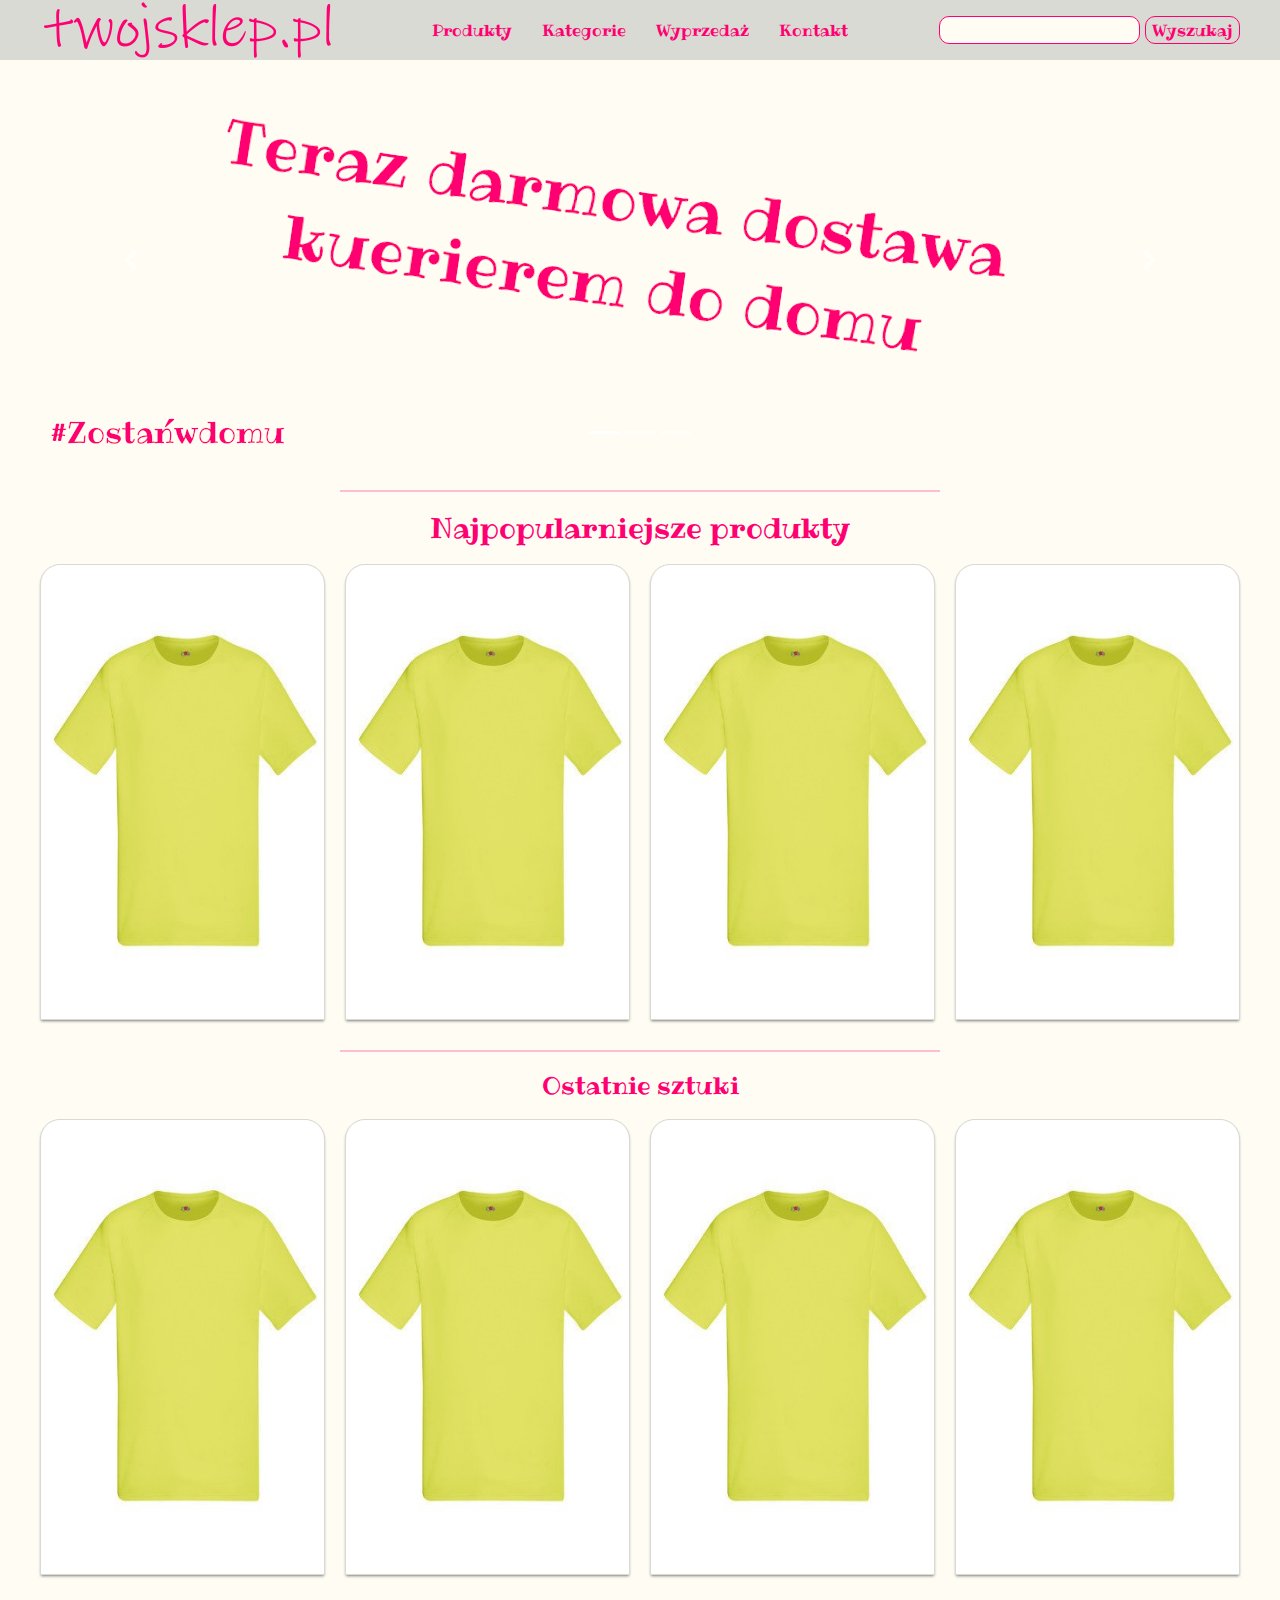
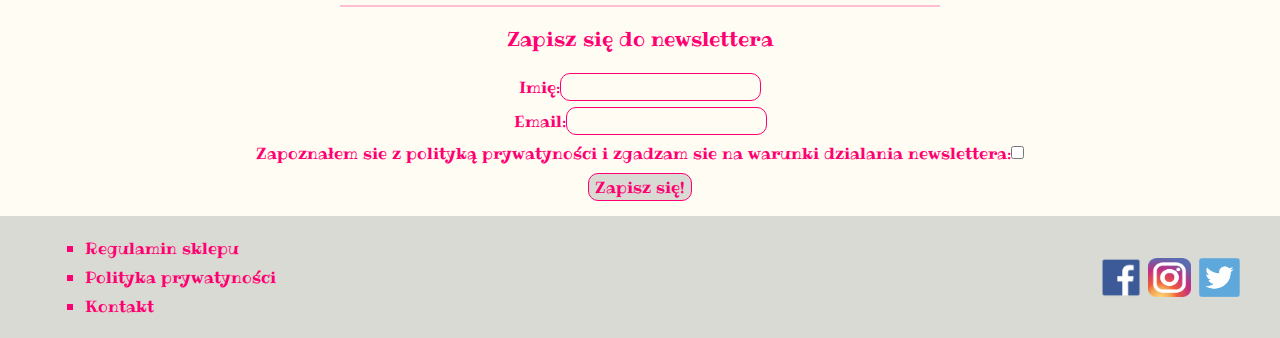
<file: index.html>
<!doctype html>
<html>
<head>
    <!-- bootstrap -->
    <meta name="viewport" content="width=device-width, initial-scale=1, shrink-to-fit=no">
    <link rel="stylesheet" href="https://stackpath.bootstrapcdn.com/bootstrap/4.4.1/css/bootstrap.min.css" integrity="sha384-Vkoo8x4CGsO3+Hhxv8T/Q5PaXtkKtu6ug5TOeNV6gBiFeWPGFN9MuhOf23Q9Ifjh" crossorigin="anonymous">
    <!-- koniec bootstrap-->

    <link rel="stylesheet" href="main.css">
    <meta charset="utf-8">
    <title>twojsklep.pl</title>
</head>
<body>
    <nav>
        <div class="max_width">
            <div class="logo">
                <a href=index.html><img src="images/logo.png" width="300px" height="60px"></a>
            </div>
            <ul class="navigacja">
                <li><a href=produkty.html>Produkty</a></li>
                <li id="rozwin1"><a href="#">Kategorie</a>
                      <ul class="rozwijane1">
                          <li id="rozwin2">
                                koszulka z ktrótkim rękawem
                                <ul class="rozwijane2">
                                    <li><a href="#">Ze wzorem</a></li>
                                    <li><a id="r2" href="#">Bez wzoru</a></li>
                                </ul>
                          </li>
                          <li id="rozwin3">
                                koszulka z długim rękawem
                                <ul class="rozwijane3">
                                    <li><a href="#">Ze wzorem</a></li>
                                    <li><a id="r3" href="#">Bez wzoru</a></li>
                                </ul>
                          </li>
                      </ul>  
                </li>
                <li><a href=wyprzedaz.html>Wyprzedaż</a></li>
                <li><a href=kontakt.html>Kontakt</a></li>
            </ul>
            <div class="serach">
                <form>
                    <input type="search">
                    <button  class="guzik" type="submit">Wyszukaj</button>
                </form>
            </div>
        </div>
    </nav>
    <header> 
        <div class="max_width">
            <!-- slider-->
            <div id="carouselExampleIndicators" class="carousel slide" data-ride="carousel">
                <ol class="carousel-indicators">
                <li data-target="#carouselExampleIndicators" data-slide-to="0" class="active"></li>
                <li data-target="#carouselExampleIndicators" data-slide-to="1"></li>
                <li data-target="#carouselExampleIndicators" data-slide-to="2"></li>
                </ol>
                <div class="carousel-inner">
                <div class="carousel-item active">
                    <img src="images/slider1.png" class="d-block w-100" alt="przyklad1">
                </div>
                <div class="carousel-item">
                    <img src="images/przyklad2.png" class="d-block w-100" alt="przyklad2">
                </div>
                <div class="carousel-item">
                    <img src="images/przyklad3.png" class="d-block w-100" alt="przyklad3">
                </div>
                </div>
                <a class="carousel-control-prev" href="#carouselExampleIndicators" role="button" data-slide="prev">
                <span class="carousel-control-prev-icon" aria-hidden="true"></span>
                <span class="sr-only">Previous</span>
                </a>
                <a class="carousel-control-next" href="#carouselExampleIndicators" role="button" data-slide="next">
                <span class="carousel-control-next-icon" aria-hidden="true"></span>
                <span class="sr-only">Next</span>
                </a>
            </div>
            <!-- slider koniec-->
        </div>
    </header>
    
    <main>
        <div class="max_width" style="text-align:center;">
            <div class="div_hr"></div>
            <h3>Najpopularniejsze produkty</h3>
        </div>
        <div class="max_width grid">
            <div class="most_popular">
                <a href="produkt.html">  
                <img src="images/koszulka.jpg" width="100%" height="100%">
                <div class="tytul">T-shirt żółty</div>
                <div class="cena"><b>123 pln</b></div>
                </a>
                <button class="do_koszyka">Do koszyka!</button>
                
            </div>
            <div class="most_popular">
                <a href="produkt.html">  
                <img src="images/koszulka.jpg" width="100%" height="100%">
                <div class="tytul">T-shirt żółty</div>
                <div class="cena"><b>123 pln</b></div>
                </a>
                <button class="do_koszyka">Do koszyka!</button>
                
            </div>
            <div class="most_popular">
                <a href="produkt.html">  
                <img src="images/koszulka.jpg" width="100%" height="100%">
                <div class="tytul">T-shirt żółty</div>
                <div class="cena"><b>123 pln</b></div>
                </a>
                <button class="do_koszyka">Do koszyka!</button>
                
            </div>
            <div class="most_popular">
                <a href="produkt.html">  
                <img src="images/koszulka.jpg" width="100%" height="100%">
                <div class="tytul">T-shirt żółty</div>
                <div class="cena"><b>123 pln</b></div>
                </a>
                <button class="do_koszyka">Do koszyka!</button>
                
            </div>
        </div>
        <div class="max_width">
            <div class="div_hr"></div>
        </div>
        <div class="max_width" style="text-align:center;">
            <h4>Ostatnie sztuki</h4>
        </div>
        <div class="max_width grid">
            <div class="most_popular">
                <a href="produkt.html">  
                <img src="images/koszulka.jpg" width="100%" height="100%">
                <div class="tytul">T-shirt żółty</div>
                <div class="cena"><b>123 pln</b></div>
                </a>
                <button class="do_koszyka">Do koszyka!</button>
                
            </div>
            <div class="most_popular">
                <a href="produkt.html">  
                <img src="images/koszulka.jpg" width="100%" height="100%">
                <div class="tytul">T-shirt żółty</div>
                <div class="cena"><b>123 pln</b></div>
                </a>
                <button class="do_koszyka">Do koszyka!</button>
                
            </div>
            <div class="most_popular">
                <a href="produkt.html">  
                <img src="images/koszulka.jpg" width="100%" height="100%">
                <div class="tytul">T-shirt żółty</div>
                <div class="cena"><b>123 pln</b></div>
                </a>
                <button class="do_koszyka">Do koszyka!</button>
                
            </div>
            <div class="most_popular">
                <a href="produkt.html">  
                <img src="images/koszulka.jpg" width="100%" height="100%">
                <div class="tytul">T-shirt żółty</div>
                <div class="cena"><b>123 pln</b></div>
                </a>
                <button class="do_koszyka">Do koszyka!</button>
                
            </div>
        </div>
        <div class="max_width">
            <div class="div_hr"></div>
            <h5 style="text-align: center; margin-bottom: 22px;">Zapisz się do newslettera</h5>
            <form style="text-align: center; margin-bottom: 15px;">
                    <label for="imie">Imię:</label><input type="text" id="imie"><br>
                    <label for="email">Email:</label><input type="email" id="email"><br>
                    <label for="check">Zapoznałem sie z polityką prywatyności i zgadzam sie na warunki dzialania newslettera:</label><input type="checkbox" id="check"><br>
                    <button class="guzik" type="submit">Zapisz się!</button>
            </form>
        </div>
    </main>
    <footer>
        <div class="max_width footer_flex">
            <div>
                <ul>
                    <li><a href="#">Regulamin sklepu</a></li>
                    <li><a href="#">Polityka prywatyności</a></li>
                    <li><a href="#">Kontakt</a></li>
                </ul>
            </div>
            <div class="footer_flex_item">
                <a href="#"><img src="images/logo_fb.png" width="54px" height="39px"></a>
                <a href="#" style="margin-right: 8px;"><img src="images/logo_instagram.png" width="43px" height="39px"></a>
                <a href="#"><img src="images/logo_twitter.png" width="41px" height="39px"></a>
            </div>
        </div>
    </footer>

    <!-- Optional JavaScript -->
    <!-- jQuery first, then Popper.js, then Bootstrap JS -->
    <script src="https://code.jquery.com/jquery-3.4.1.slim.min.js" integrity="sha384-J6qa4849blE2+poT4WnyKhv5vZF5SrPo0iEjwBvKU7imGFAV0wwj1yYfoRSJoZ+n" crossorigin="anonymous"></script>
    <script src="https://cdn.jsdelivr.net/npm/popper.js@1.16.0/dist/umd/popper.min.js" integrity="sha384-Q6E9RHvbIyZFJoft+2mJbHaEWldlvI9IOYy5n3zV9zzTtmI3UksdQRVvoxMfooAo" crossorigin="anonymous"></script>
    <script src="https://stackpath.bootstrapcdn.com/bootstrap/4.4.1/js/bootstrap.min.js" integrity="sha384-wfSDF2E50Y2D1uUdj0O3uMBJnjuUD4Ih7YwaYd1iqfktj0Uod8GCExl3Og8ifwB6" crossorigin="anonymous"></script>
</body>
</html>
</file>
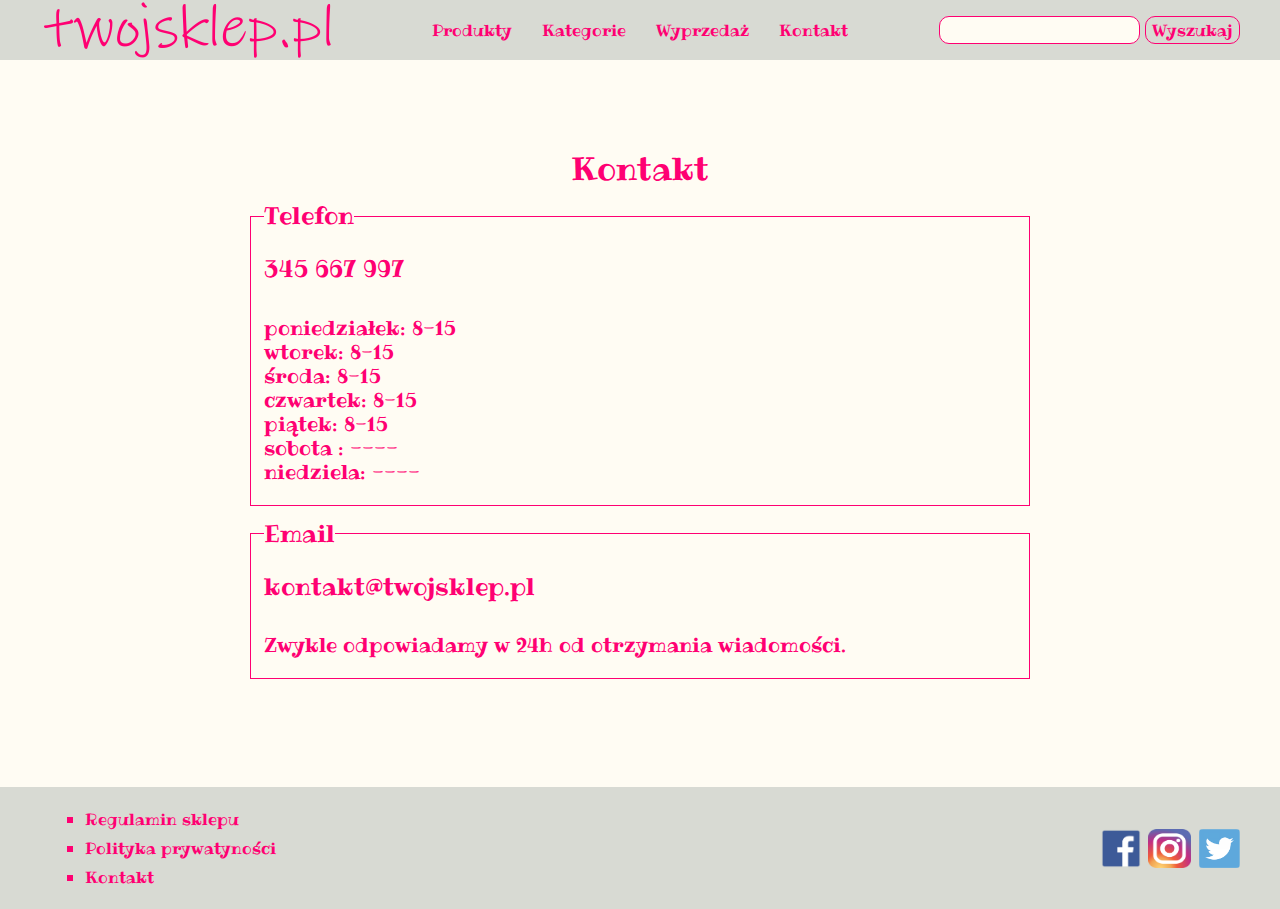
<file: kontakt.html>
<!doctype html>
<html>
<head>
    <!-- bootstrap -->
    <meta name="viewport" content="width=device-width, initial-scale=1, shrink-to-fit=no">
    <link rel="stylesheet" href="https://stackpath.bootstrapcdn.com/bootstrap/4.4.1/css/bootstrap.min.css" integrity="sha384-Vkoo8x4CGsO3+Hhxv8T/Q5PaXtkKtu6ug5TOeNV6gBiFeWPGFN9MuhOf23Q9Ifjh" crossorigin="anonymous">
    <!-- koniec bootstrap-->

    <link rel="stylesheet" href="main.css">
    <meta charset="utf-8">
    <title>twojsklep.pl</title>
</head>
<body>
    <nav>
        <div class="max_width">
            <div class="logo">
                <a href=index.html><img src="images/logo.png" width="300px" height="60px"></a>
            </div>
            <ul class="navigacja">
                <li><a href=produkty.html>Produkty</a></li>
                <li id="rozwin1"><a href="#">Kategorie</a>
                      <ul class="rozwijane1">
                          <li id="rozwin2">
                                koszulka z ktrótkim rękawem
                                <ul class="rozwijane2">
                                    <li><a href="#">Ze wzorem</a></li>
                                    <li><a id="r2" href="#">Bez wzoru</a></li>
                                </ul>
                          </li>
                          <li id="rozwin3">
                                koszulka z długim rękawem
                                <ul class="rozwijane3">
                                    <li><a href="#">Ze wzorem</a></li>
                                    <li><a id="r3" href="#">Bez wzoru</a></li>
                                </ul>
                          </li>
                      </ul>  
                </li>
                <li><a href=wyprzedaz.html>Wyprzedaż</a></li>
                <li><a href=kontakt.html>Kontakt</a></li>
            </ul>
            <div class="serach">
                <form>
                    <input type="search">
                    <button  class="guzik" type="submit">Wyszukaj</button>
                </form>
            </div>
        </div>
    </nav>
    
    <header>    
        
    </header>
    
    <main>
        <div class="max_width_kontakt">
            <h2 class="kontakt_text">Kontakt</h2>
            <fieldset>
                <legend>Telefon</legend>
                <h4>345 667 997</h4><br>
                <h5>poniedziałek: 8-15<br>
                    wtorek: 8-15<br>
                    środa: 8-15<br>
                    czwartek: 8-15<br>
                    piątek: 8-15<br>
                    sobota : ----<br>
                    niedziela: ----</h5>
                
            </fieldset>
            <fieldset>
                <legend>Email</legend>
                <h4>kontakt@twojsklep.pl</h4><br>
                <h5>Zwykle odpowiadamy w 24h od otrzymania wiadomości.</h5>
                
            </fieldset>
        </div>
    </main>

    <footer>
        <div class="max_width footer_flex">
            <div>
                <ul>
                    <li><a href="#">Regulamin sklepu</a></li>
                    <li><a href="#">Polityka prywatyności</a></li>
                    <li><a href="#">Kontakt</a></li>
                </ul>
            </div>
            <div class="footer_flex_item">
                <a href="#"><img src="images/logo_fb.png" width="54px" height="39px"></a>
                <a href="#" style="margin-right: 8px;"><img src="images/logo_instagram.png" width="43px" height="39px"></a>
                <a href="#"><img src="images/logo_twitter.png" width="41px" height="39px"></a>
            </div>
        </div>
    </footer>

    <!-- Optional JavaScript -->
    <!-- jQuery first, then Popper.js, then Bootstrap JS -->
    <script src="https://code.jquery.com/jquery-3.4.1.slim.min.js" integrity="sha384-J6qa4849blE2+poT4WnyKhv5vZF5SrPo0iEjwBvKU7imGFAV0wwj1yYfoRSJoZ+n" crossorigin="anonymous"></script>
    <script src="https://cdn.jsdelivr.net/npm/popper.js@1.16.0/dist/umd/popper.min.js" integrity="sha384-Q6E9RHvbIyZFJoft+2mJbHaEWldlvI9IOYy5n3zV9zzTtmI3UksdQRVvoxMfooAo" crossorigin="anonymous"></script>
    <script src="https://stackpath.bootstrapcdn.com/bootstrap/4.4.1/js/bootstrap.min.js" integrity="sha384-wfSDF2E50Y2D1uUdj0O3uMBJnjuUD4Ih7YwaYd1iqfktj0Uod8GCExl3Og8ifwB6" crossorigin="anonymous"></script>
</body>
</html>
</file>
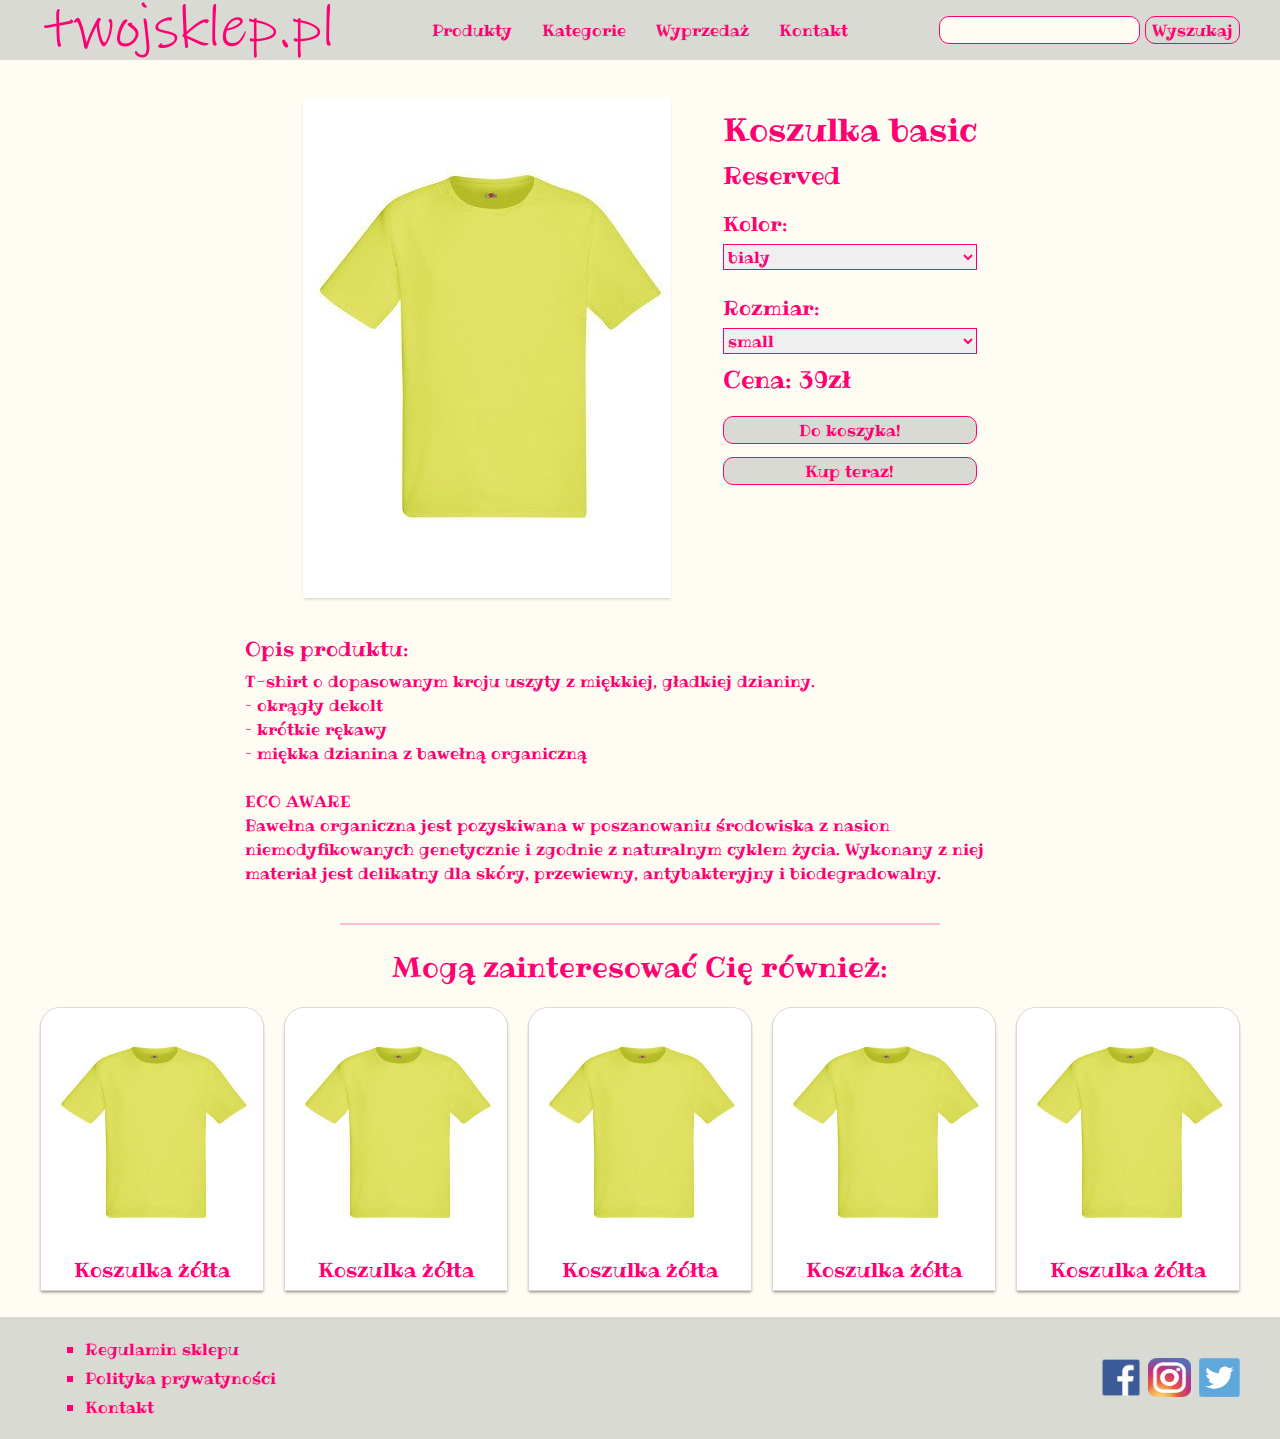
<file: produkt.html>
<!doctype html>
<html>
<head>
    <!-- bootstrap -->
    <meta name="viewport" content="width=device-width, initial-scale=1, shrink-to-fit=no">
    <link rel="stylesheet" href="https://stackpath.bootstrapcdn.com/bootstrap/4.4.1/css/bootstrap.min.css" integrity="sha384-Vkoo8x4CGsO3+Hhxv8T/Q5PaXtkKtu6ug5TOeNV6gBiFeWPGFN9MuhOf23Q9Ifjh" crossorigin="anonymous">
    <!-- koniec bootstrap-->

    <link rel="stylesheet" href="main.css">
    <meta charset="utf-8">
    <title>twojsklep.pl</title>
</head>
<body>
    <nav>
        <div class="max_width">
            <div class="logo">
                <a href=index.html><img src="images/logo.png" width="300px" height="60px"></a>
            </div>
            <ul class="navigacja">
                <li><a href=produkty.html>Produkty</a></li>
                <li id="rozwin1"><a href="#">Kategorie</a>
                      <ul class="rozwijane1">
                          <li id="rozwin2">
                                koszulka z ktrótkim rękawem
                                <ul class="rozwijane2">
                                    <li><a href="#">Ze wzorem</a></li>
                                    <li><a id="r2" href="#">Bez wzoru</a></li>
                                </ul>
                          </li>
                          <li id="rozwin3">
                                koszulka z długim rękawem
                                <ul class="rozwijane3">
                                    <li><a href="#">Ze wzorem</a></li>
                                    <li><a id="r3" href="#">Bez wzoru</a></li>
                                </ul>
                          </li>
                      </ul>  
                </li>
                <li><a href=wyprzedaz.html>Wyprzedaż</a></li>
                <li><a href=kontakt.html>Kontakt</a></li>
            </ul>
            <div class="serach">
                <form>
                    <input type="search">
                    <button  class="guzik" type="submit">Wyszukaj</button>
                </form>
            </div>
        </div>
    </nav>
    
    <header> 
        



    </header>
    
    <main>
        <div class="max_width">
            <article class="produkt">

            <main class="zdjecie">
                <img src="images/koszulka.jpg">
            </main>

            <section class="opis">
                <h2 class="tytul_produktu">Koszulka basic</h2>
                <h4 class="firma_produku">Reserved</h4>
                <h5>Kolor:</h5>
                <select class="kolor">
                    <option>bialy</option>
                    <option>rozowy</option>
                    <option>czarny</option>
                </select>
                <h5>Rozmiar:</h5>
                <select class="rozmiar">
                    <option>small</option>
                    <option>medium</option>
                    <option>large</option>
                </select>
                <h4>Cena: 39zł</h4>
                <button class="guzik guzik_produkt">Do koszyka!</button>
                <button class="guzik guzik_produkt">Kup teraz!</button>
            </section>
            <article class="szczegoly">
                <h5>Opis produktu:</h5>
                T-shirt o dopasowanym kroju uszyty z miękkiej, gładkiej dzianiny.<br>
                – okrągły dekolt<br>
                – krótkie rękawy<br>
                – miękka dzianina z bawełną organiczną<br><br>

                ECO AWARE<br>
                Bawełna organiczna jest pozyskiwana w poszanowaniu środowiska z nasion niemodyfikowanych genetycznie 
                i zgodnie z naturalnym cyklem życia. Wykonany z niej materiał jest delikatny dla skóry, przewiewny, antybakteryjny i biodegradowalny.
            </article>
            </article>

            <div class="div_hr"></div>
            <section>
                <h3 class="h5_podobne">Mogą zainteresować Cię również:</h3>
                <div class="grid2 podobne_produkty">
                
                    <article class="podobne">
                        <a href="#">
                            <img src="images/koszulka.jpg" width="200px" height="250px">
                            <h5>Koszulka żółta</h5>
                        </a>
                    </article>
                    <article class="podobne">
                        <a href="#">
                            <img src="images/koszulka.jpg" width="200px" height="250px">
                            <h5>Koszulka żółta</h5>
                        </a>
                    </article>
                    <article class="podobne">
                        <a href="#">
                            <img src="images/koszulka.jpg" width="200px" height="250px">
                            <h5>Koszulka żółta</h5>
                        </a>
                    </article>
                    <article class="podobne">
                        <a href="#">
                            <img src="images/koszulka.jpg" width="200px" height="250px">
                            <h5>Koszulka żółta</h5>
                        </a>
                    </article>
                    <article class="podobne">
                        <a href="#">
                            <img src="images/koszulka.jpg" width="200px" height="250px">
                            <h5>Koszulka żółta</h5>
                        </a>
                    </article>
                
                </div>
            </section>
        </div>


    </main>

    <footer>
        <div class="max_width footer_flex">
            <div>
                <ul>
                    <li><a href="#">Regulamin sklepu</a></li>
                    <li><a href="#">Polityka prywatyności</a></li>
                    <li><a href="#">Kontakt</a></li>
                </ul>
            </div>
            <div class="footer_flex_item">
                <a href="#"><img src="images/logo_fb.png" width="54px" height="39px"></a>
                <a href="#" style="margin-right: 8px;"><img src="images/logo_instagram.png" width="43px" height="39px"></a>
                <a href="#"><img src="images/logo_twitter.png" width="41px" height="39px"></a>
            </div>
        </div>
    </footer>

    <!-- Optional JavaScript -->
    <!-- jQuery first, then Popper.js, then Bootstrap JS -->
    <script src="https://code.jquery.com/jquery-3.4.1.slim.min.js" integrity="sha384-J6qa4849blE2+poT4WnyKhv5vZF5SrPo0iEjwBvKU7imGFAV0wwj1yYfoRSJoZ+n" crossorigin="anonymous"></script>
    <script src="https://cdn.jsdelivr.net/npm/popper.js@1.16.0/dist/umd/popper.min.js" integrity="sha384-Q6E9RHvbIyZFJoft+2mJbHaEWldlvI9IOYy5n3zV9zzTtmI3UksdQRVvoxMfooAo" crossorigin="anonymous"></script>
    <script src="https://stackpath.bootstrapcdn.com/bootstrap/4.4.1/js/bootstrap.min.js" integrity="sha384-wfSDF2E50Y2D1uUdj0O3uMBJnjuUD4Ih7YwaYd1iqfktj0Uod8GCExl3Og8ifwB6" crossorigin="anonymous"></script>
</body>
</html>
</file>
<file: main.css>
@font-face {
    src: url("Ribeye-zmO1.ttf");
    font-family: czcionka;
}

body {
    margin: 0;
    padding: 0;
    color: #FF0072;
    background-color: #FFFCF3;
    font-family: czcionka;
}
a {
    color: #FF0072;
}
.max_width {
    max-width: 1200px;
    margin-left: auto;
    margin-right: auto;
}
.div_hr {
    border: 1px solid #FF0072;
    width: 50%;
    opacity: 25%;
    margin: 30px auto 20px auto;
}
.guzik {
    background-color: #D8DAD3;
    color: #FF0072;
    border: 1px solid #FF0072;
    border-radius: 10px 10px 10px 10px;
}
.guzik:hover {
    background-color: #FF0072;
    color: #D8DAD3;
}
input {
    border: 1px solid #FF0072;
    border-radius: 10px 10px 10px 10px;
    background-color: #FFFCF3;
}


header {
    background-color: #FFFCF3;
}
nav {
    background-color: #D8DAD3;
    position: sticky;
    top: 0;
    z-index: 99;
    overflow: initial;
}
nav div{
    display: flex;
    flex-direction: row;
    justify-content: space-between;
    align-items: center;
}
.navigacja {
    display: flex;
    flex-direction: row;
    justify-content: space-between;
    margin-bottom: 0;
    list-style: none;
    padding: 0;
}
.navigacja>li{
    margin-left: 5px;
    margin-right: 5px;
}
.navigacja>li>a{
    text-decoration: none;
    display: block;
    padding: 10px;
    padding-top: 18px;
    padding-bottom: 18px;
}
.navigacja li a:hover{
    background-color: #FF0072;
    color: #FFFCF3;
}







.rozwijane1, .rozwijane2, .rozwijane3{
    list-style: none;
    display: none;
    padding: 0;
    text-align: center;
}

.rozwijane1>li{
    border: 1px solid whitesmoke;
    padding: 5px;
    padding-top: 10px;
    padding-bottom: 10px;
    background-color: #D8DAD3;
}
.rozwijane1>li:hover{
    background-color: #FF0072;
    color: #FFFCF3;
}
#rozwin1:hover .rozwijane1 {
    display: block;
    position: absolute;
    float: left;
}
#rozwin3{
    border-top: none;
}
#rozwin2:hover ul{
    display: block;
    position: absolute;
    left: 264px;
    top: 0;
    text-align: center;
}
#rozwin3:hover ul{
    display: block;
    position: absolute;
    left: 264px;
    top: 45px;
    text-align: center;
}
.rozwijane2>li, .rozwijane3>li{
    height: 46px;
}
.rozwijane2>li>a, .rozwijane3>li>a{
    display: block;
    padding: 10px 5px 10px 5px;
    width: 130px;
    background-color: #D8DAD3;
    border: 1px solid whitesmoke;
    text-decoration: none;
}
#r2, #r3{
    border-top: none;
}
.rozwijane2>li>a:hover, .rozwijane3>li>a:hover {
    background-color: #FF0072;
    color: #FFFCF3;
}






.grid {
    display: grid;
    grid-template-columns: repeat(auto-fill, minmax(250px, 1fr));
    grid-gap: 20px;
    padding-top: 10px;
}
.most_popular {
    grid-column: auto / span 1;
    background-color: #D8DAD3;
    border: 1px solid #D8DAD3;
    box-shadow: 0px 2px 3px -1px rgba(0,0,0,0.5);
    border-radius: 20px 20px 0px 0px;
    overflow: hidden;
}
.most_popular:hover {
    transform: scale(1.02);
    transition: ease-out 0.1s;
    
}
.most_popular>a:hover {
    text-decoration: none;
    color: #FF0072;
}
.tytul {
    padding:5px;
}
.cena {
    display: inline-block;
    padding:5px;
    float: left;
}
.do_koszyka {
    display: inline-block;
    margin: 5px 5px 5px 5px;
    border-radius: 10px 10px 10px 10px;
    border: 0px;
    float: right;
    color: #FF0072;
}
.do_koszyka:hover {
    background-color: #FF0072;
    color: #FFFCF3;
}
fieldset {
    border: 1px solid #FF0072 ;
    padding: 1vw;
    margin: 10px;
}
legend {
    width: auto;
}
footer {
    background-color: #D8DAD3;
    padding: 15px;
}
footer ul{
    list-style: square;
    margin-bottom: 0;
}
footer ul li{
    margin: 5px;
}
footer div ul li a{
    text-decoration: none !important;
}
footer div ul li a:hover {
    text-decoration: underline !important;
    color: #FF0072;
}
.footer_flex {
    display: flex;
    flex-direction: row;
    justify-content: space-between;
}
.footer_flex_item {
    display: flex;
    align-items: center;
    justify-content: space-between ;
}

/*-----------produkt.html---------*/
.produkt {
    margin-top: 3vw;
    margin-bottom: 3vw;
    display: flex;
    flex-direction: row;
    flex-wrap: wrap;
    flex-grow: 4;
    justify-content: center;
}
.zdjecie {
    display: flex;
    flex-direction: column;
    align-items: center;
    box-shadow: 0px 2px 3px -1px rgba(0,0,0,0.2);
}
.opis {
    display: flex;
    flex-direction: column;
    margin-left: 4vw;
}
.opis h5 {
    margin-top: 1vw; 
}
.tytul_produktu, .firma_porduktu {
    margin-top: 1vw;
    margin-bottom: 1vw;
}
.kolor, .rozmiar {
    display: block;  
    margin-bottom: 1vw;
    border: 1px solid #FF0072;
    color: #FF0072;
}
.guzik_produkt {
    margin-top: 1vw;
}
.szczegoly {
    margin: 3vw 16vw 0vw 16vw;
}
.grid2 {
    display: grid;
    grid-template-columns: repeat(auto-fill, minmax(200px, 1fr));
    grid-gap: 20px;
    padding-top: 10px;
}
.podobne {
    grid-column: auto / span 1;
    text-align: center;
    background-color: white;
    border: 1px solid #D8DAD3;
    box-shadow: 0px 2px 3px -1px rgba(0,0,0,0.5);
    border-radius: 20px 20px 0px 0px;
    overflow: hidden;
}
.podobne:hover {
    transform: scale(1.02);
    transition: ease-out 0.1s;
}
.podobne a:hover{
    text-decoration: none;
    color: #FF0072;
}
.podobne_produkty {
    width: 100%;
    margin-bottom: 2vw;
}
.h5_podobne {
    display: block;
    text-align: center;
    margin-top: 2vw;
    margin-bottom: 1vw;
}





.max_width_kontakt {
    max-width: 800px;
    margin-left: auto;
    margin-right: auto;
    margin-bottom: 12vh;
}
.kontakt_text{
    margin-top: 10vh;
    text-align: center;
}
</file>
